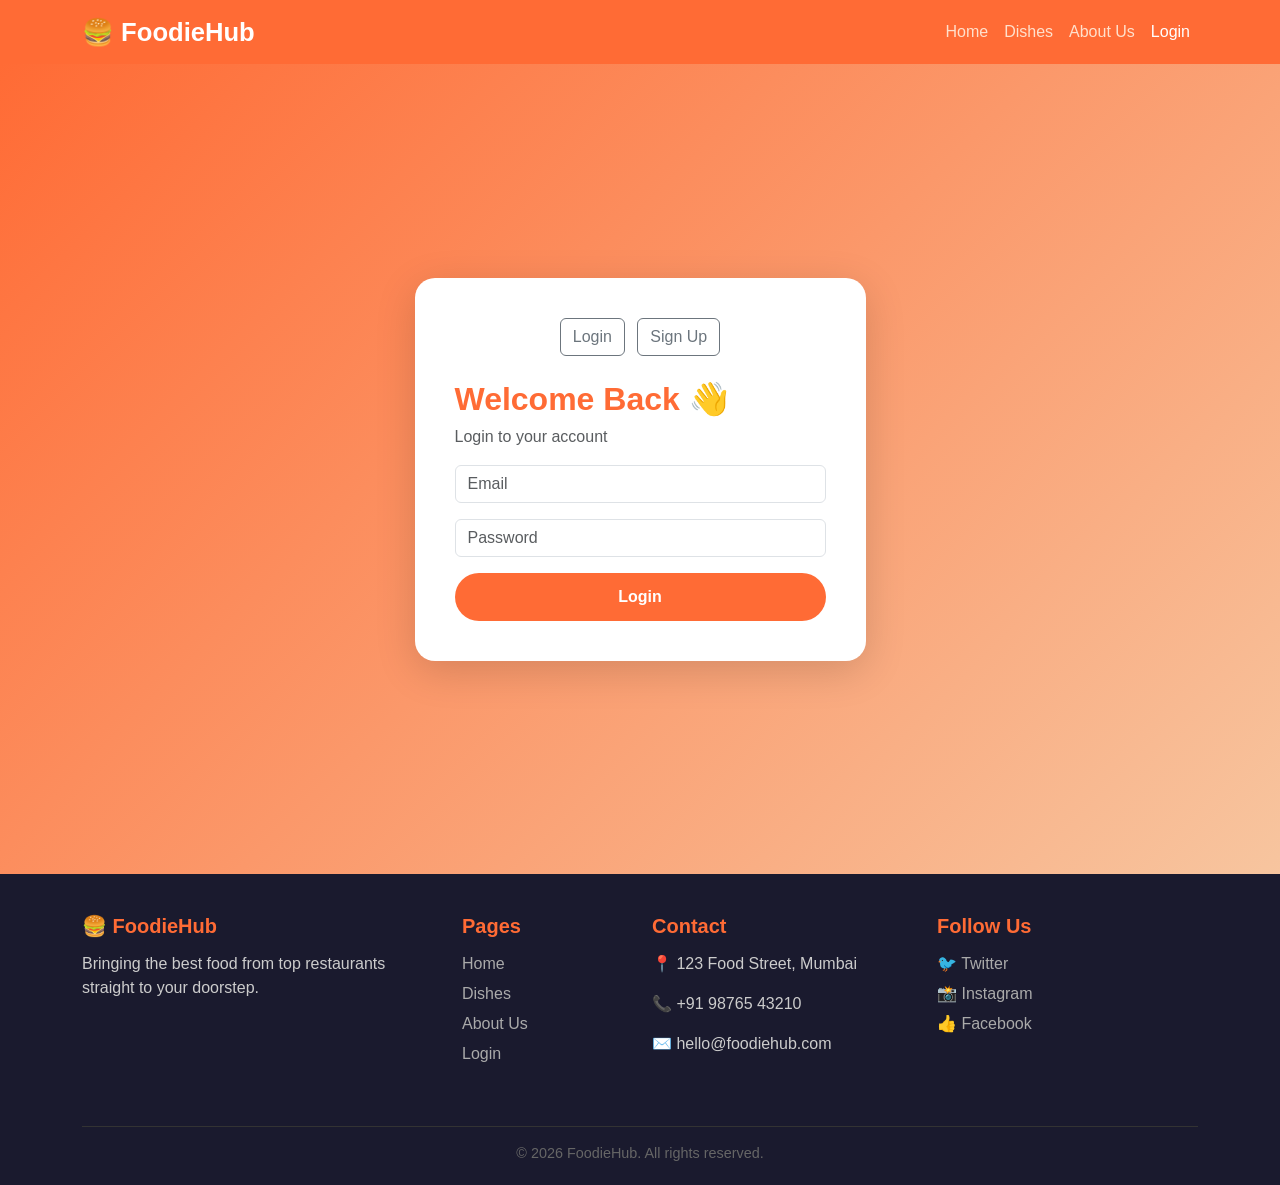
<file: login.html>
<!DOCTYPE html>
<html lang="en">
<head>
  <meta charset="UTF-8"/>
  <meta name="viewport" content="width=device-width, initial-scale=1.0"/>
  <title>Login - FoodieHub</title>
  <link href="https://cdn.jsdelivr.net/npm/bootstrap@5.3.0/dist/css/bootstrap.min.css" rel="stylesheet"/>
  <link rel="stylesheet" href="style.css"/>
</head>
<body>

<!-- Navbar -->
<nav class="navbar navbar-expand-lg navbar-dark sticky-top">
  <div class="container">
    <a class="navbar-brand" href="index.html">🍔 FoodieHub</a>
    <button class="navbar-toggler" type="button" data-bs-toggle="collapse" data-bs-target="#navMenu">
      <span class="navbar-toggler-icon"></span>
    </button>

    <div class="collapse navbar-collapse" id="navMenu">
      <ul class="navbar-nav ms-auto">
        <li class="nav-item"><a class="nav-link" href="index.html">Home</a></li>
        <li class="nav-item"><a class="nav-link" href="dishes.html">Dishes</a></li>
        <li class="nav-item"><a class="nav-link" href="about.html">About Us</a></li>


        <li class="nav-item"><a class="nav-link active" href="login.html">Login</a></li>
      </ul>
    </div>
  </div>
</nav>

<!-- Login Section -->
<section class="login-section">
  <div class="container">
    <div class="row justify-content-center">
      <div class="col-md-5">

        <div class="login-card">

          <!-- Tabs -->
          <div class="text-center mb-4">
            <button class="btn btn-outline-secondary me-2" onclick="switchTab('login')">Login</button>
            <button class="btn btn-outline-secondary" onclick="switchTab('signup')">Sign Up</button>
          </div>

          <!-- LOGIN FORM -->
          <form id="loginForm">
            <h2>Welcome Back 👋</h2>
            <p class="text-muted mb-3">Login to your account</p>

            <input type="email" id="email" class="form-control mb-3" placeholder="Email" required/>
            <input type="password" id="password" class="form-control mb-3" placeholder="Password" required/>

            <button type="submit" class="btn btn-login">Login</button>
          </form>

          <!-- SIGNUP FORM -->
          <form id="signupForm" style="display:none;">
            <h2>Create Account 🚀</h2>
            <p class="text-muted mb-3">Sign up to get started</p>

            <input type="email" id="signupEmail" class="form-control mb-3" placeholder="Email" required/>
            <input type="password" id="signupPassword" class="form-control mb-3" placeholder="Password" required/>

            <button type="submit" class="btn btn-login">Sign Up</button>
          </form>

        </div>

      </div>
    </div>
  </div>
</section>

<!-- Footer -->
<footer>
  <div class="container">
    <div class="row">
      <div class="col-md-4 mb-4">
        <h5>🍔 FoodieHub</h5>
        <p>Bringing the best food from top restaurants straight to your doorstep.</p>
      </div>
      <div class="col-md-2 mb-4">
        <h5>Pages</h5>
        <a href="index.html">Home</a>
        <a href="dishes.html">Dishes</a>
        <a href="about.html">About Us</a>
        <a href="login.html">Login</a>
      </div>
      <div class="col-md-3 mb-4">
        <h5>Contact</h5>
        <p>📍 123 Food Street, Mumbai</p>
        <p>📞 +91 98765 43210</p>
        <p>✉️ hello@foodiehub.com</p>
      </div>
      <div class="col-md-3 mb-4">
        <h5>Follow Us</h5>
        <a href="#">🐦 Twitter</a>
        <a href="#">📸 Instagram</a>
        <a href="#">👍 Facebook</a>
      </div>
    </div>
    <div class="footer-bottom">© 2026 FoodieHub. All rights reserved.</div>
  </div>
</footer>

<script>
// TAB SWITCH FUNCTION (REQUIRED)
function switchTab(tab) {
  const loginForm = document.getElementById("loginForm");
  const signupForm = document.getElementById("signupForm");

  if (tab === "login") {
    loginForm.style.display = "block";
    signupForm.style.display = "none";
  } else {
    loginForm.style.display = "none";
    signupForm.style.display = "block";
  }
}
</script>

<script src="https://cdn.jsdelivr.net/npm/bootstrap@5.3.0/dist/js/bootstrap.bundle.min.js"></script>
<script src="script.js"></script>

</body>
  </html>
</file>
<file: style.css>
* {
  margin: 0;
  padding: 0;
  box-sizing: border-box;
}

body {
  font-family: 'Segoe UI', sans-serif;
  background: #fff8f0;
  color: #333;
}

/* Navbar */
.navbar {
  background: #ff6b35 !important;
}
.navbar-brand {
  font-size: 1.6rem;
  font-weight: 700;
  color: #fff !important;
}
.nav-link {
  color: #ffe0cc !important;
  font-weight: 500;
}
.nav-link:hover, .nav-link.active {
  color: #fff !important;
}

/* Hero */
.hero {
  background: linear-gradient(135deg, #ff6b35, #f7c59f);
  color: white;
  padding: 100px 0 80px;
  text-align: center;
}
.hero h1 {
  font-size: 3rem;
  font-weight: 800;
}
.hero p {
  font-size: 1.2rem;
  margin: 16px 0 30px;
}
.btn-order {
  background: #fff;
  color: #ff6b35;
  font-weight: 700;
  padding: 12px 36px;
  border-radius: 30px;
  border: none;
  font-size: 1rem;
  transition: 0.3s;
}
.btn-order:hover {
  background: #ff6b35;
  color: #fff;
  border: 2px solid #fff;
}

/* Section titles */
.section-title {
  text-align: center;
  font-size: 2rem;
  font-weight: 700;
  color: #ff6b35;
  margin-bottom: 10px;
}
.section-sub {
  text-align: center;
  color: #888;
  margin-bottom: 40px;
}

/* Feature cards */
.feature-card {
  background: #fff;
  border-radius: 16px;
  padding: 30px 20px;
  text-align: center;
  box-shadow: 0 4px 20px rgba(0,0,0,0.07);
  transition: 0.3s;
}
.feature-card:hover {
  transform: translateY(-6px);
  box-shadow: 0 8px 30px rgba(255,107,53,0.15);
}
.feature-card .icon {
  font-size: 2.5rem;
  margin-bottom: 14px;
}

/* Dish cards */
.dish-card {
  background: #fff;
  border-radius: 16px;
  overflow: hidden;
  box-shadow: 0 4px 20px rgba(0,0,0,0.08);
  transition: 0.3s;
}
.dish-card:hover {
  transform: translateY(-6px);
  box-shadow: 0 8px 30px rgba(255,107,53,0.2);
}
.dish-card img {
  width: 100%;
  height: 200px;
  object-fit: cover;
}
.dish-card .card-body {
  padding: 16px;
}
.dish-card .price {
  color: #ff6b35;
  font-weight: 700;
  font-size: 1.1rem;
}
.btn-add {
  background: #ff6b35;
  color: #fff;
  border: none;
  border-radius: 20px;
  padding: 6px 20px;
  font-size: 0.9rem;
  transition: 0.3s;
}
.btn-add:hover {
  background: #e55a28;
  color: #fff;
}

/* About */
.about-hero {
  background: linear-gradient(135deg, #ff6b35, #f7c59f);
  color: white;
  padding: 80px 0;
  text-align: center;
}
.team-card {
  background: #fff;
  border-radius: 16px;
  padding: 24px;
  text-align: center;
  box-shadow: 0 4px 20px rgba(0,0,0,0.07);
}
.team-card .avatar {
  width: 90px;
  height: 90px;
  border-radius: 50%;
  background: #ff6b35;
  color: #fff;
  font-size: 2rem;
  display: flex;
  align-items: center;
  justify-content: center;
  margin: 0 auto 14px;
}

/* Login */
.login-section {
  min-height: 90vh;
  display: flex;
  align-items: center;
  background: linear-gradient(135deg, #ff6b35, #f7c59f);
}
.login-card {
  background: #fff;
  border-radius: 20px;
  padding: 40px;
  box-shadow: 0 10px 40px rgba(0,0,0,0.15);
}
.login-card h2 {
  color: #ff6b35;
  font-weight: 700;
  margin-bottom: 6px;
}
.form-control:focus {
  border-color: #ff6b35;
  box-shadow: 0 0 0 0.2rem rgba(255,107,53,0.2);
}
.btn-login {
  background: #ff6b35;
  color: #fff;
  border: none;
  border-radius: 30px;
  padding: 12px;
  font-size: 1rem;
  font-weight: 600;
  width: 100%;
  transition: 0.3s;
}
.btn-login:hover {
  background: #e55a28;
  color: #fff;
}

/* Footer */
footer {
  background: #1a1a2e;
  color: #ccc;
  padding: 40px 0 20px;
}
footer h5 {
  color: #ff6b35;
  font-weight: 700;
  margin-bottom: 14px;
}
footer a {
  color: #aaa;
  text-decoration: none;
  display: block;
  margin-bottom: 6px;
}
footer a:hover {
  color: #ff6b35;
}
.footer-bottom {
  border-top: 1px solid #333;
  margin-top: 30px;
  padding-top: 16px;
  text-align: center;
  color: #666;
  font-size: 0.9rem;
}

/* Testimonials */
.testimonial-card {
  background: #fff;
  border-radius: 16px;
  padding: 24px;
  box-shadow: 0 4px 20px rgba(0,0,0,0.07);
}
.testimonial-card p {
  font-style: italic;
  color: #555;
}
.stars { color: #ff6b35; font-size: 1.1rem; }

/* Category filter */
.filter-btn {
  border: 2px solid #ff6b35;
  color: #ff6b35;
  background: transparent;
  border-radius: 20px;
  padding: 6px 20px;
  margin: 4px;
  transition: 0.3s;
  cursor: pointer;
}
.filter-btn:hover, .filter-btn.active {
  background: #ff6b35;
  color: #fff;
}

.section-pad { padding: 70px 0; }
.bg-light-orange { background: #fff3eb; }
</file>
